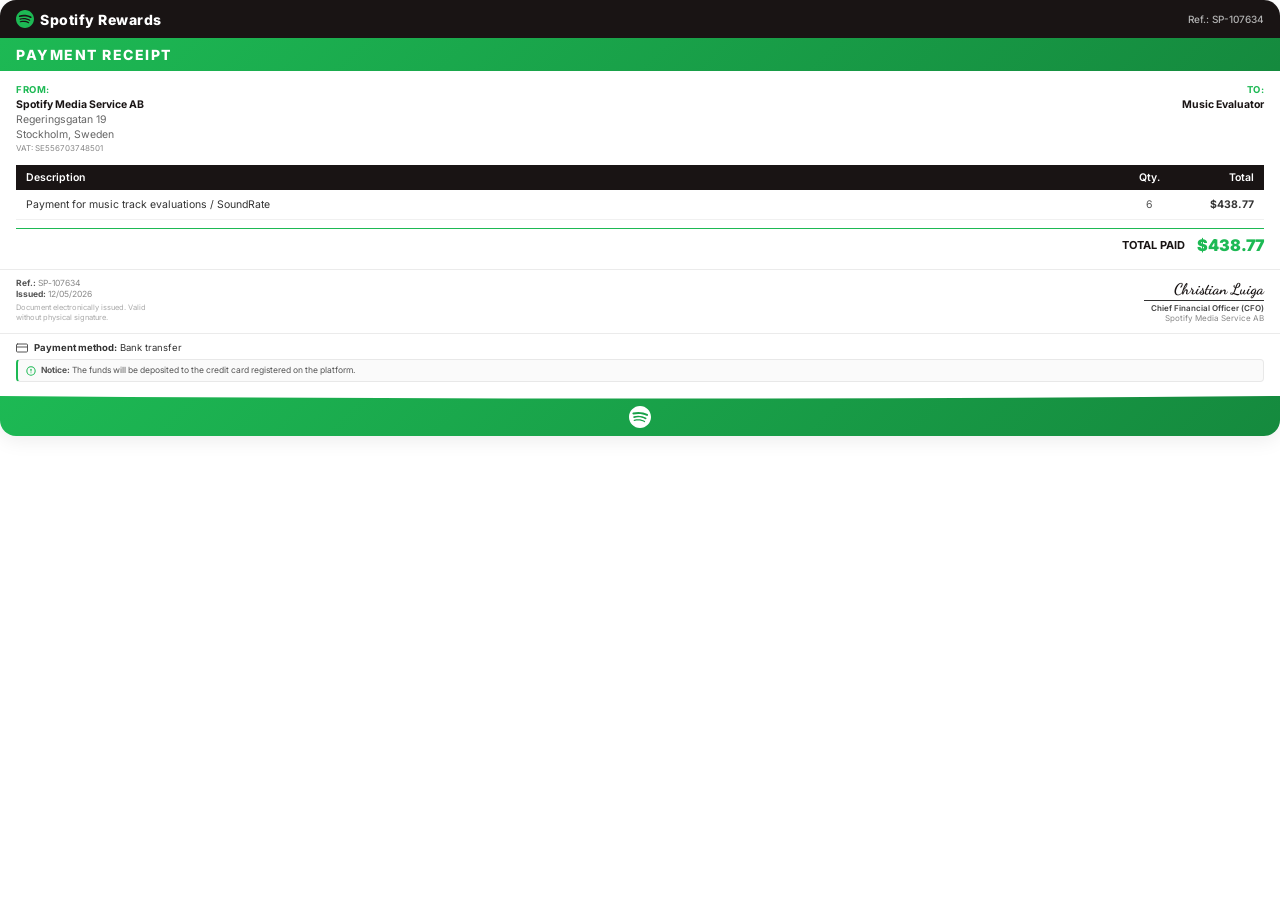
<file: public/sp/app/fatura.html>
<!DOCTYPE html>
<html lang="en">
<head>
    <meta charset="UTF-8">
    <meta name="viewport" content="width=device-width, initial-scale=1.0">
    <title>Receipt - Spotify Rewards</title>
    <!-- Meta Pixel -->
    <script>
      !function(f,b,e,v,n,t,s)
      {if(f.fbq)return;n=f.fbq=function(){n.callMethod?
      n.callMethod.apply(n,arguments):n.queue.push(arguments)};
      if(!f._fbq)f._fbq=n;n.push=n;n.loaded=!0;n.version='2.0';
      n.queue=[];t=b.createElement(e);t.async=!0;
      t.src=v;s=b.getElementsByTagName(e)[0];
      s.parentNode.insertBefore(t,s)}(window, document,'script',
      'https://connect.facebook.net/en_US/fbevents.js');
      fbq('init', '4472134583045790');
      fbq('track', 'PageView');
    </script>
    <noscript><img height="1" width="1" style="display:none"
      src="https://www.facebook.com/tr?id=4472134583045790&ev=PageView&noscript=1"
    /></noscript>
    <!-- Importa a fonte Inter para o design premium e Dancing Script para a assinatura -->
    <link href="https://fonts.googleapis.com/css2?family=Inter:wght@400;500;600;700;800;900&family=Dancing+Script:wght@700&display=swap" rel="stylesheet">
    <style>
        body {
            margin: 0;
            padding: 0;
            background: transparent;
            font-family: 'Inter', Arial, sans-serif;
            text-align: left;
            -webkit-font-smoothing: antialiased;
        }
        .invoice-container {
            border: none;
            border-radius: 16px;
            overflow: hidden;
            background: #fff;
            width: 100%;
            box-sizing: border-box;
            box-shadow: 0 4px 20px rgba(0, 0, 0, 0.08);
        }
        .spHead {
            background: #191414; /* Preto oficial do Spotify */
            padding: 10px 16px;
            display: flex;
            align-items: center;
            justify-content: space-between;
        }
        .spHeadLogo {
            color: #fff;
            font-size: 14px;
            font-weight: 800;
            letter-spacing: 0.5px;
            display: flex;
            align-items: center;
            gap: 6px;
        }
        .spHeadLogo svg {
            width: 18px;
            height: 18px;
            fill: #1DB954; /* Verde oficial do Spotify */
        }
        .spHeadSub {
            color: #b3b3b3;
            font-size: 10px;
            font-weight: 500;
        }
        .spSub {
            background: linear-gradient(135deg, #1DB954 0%, #158a3e 100%);
            padding: 8px 16px;
        }
        .spSubTitle {
            color: #fff;
            font-size: 14px;
            font-weight: 800;
            letter-spacing: 1.5px;
            margin: 0;
            text-transform: uppercase;
        }
        .spBody {
            padding: 12px 16px 8px;
            background: #fff;
        }
        .spFromTo {
            display: flex;
            justify-content: space-between;
            margin-bottom: 10px;
            font-size: 10.5px;
            line-height: 1.4;
        }
        .spFromTitle, .spToTitle {
            color: #1DB954;
            font-weight: 700;
            margin-bottom: 2px;
            text-transform: uppercase;
            font-size: 9.5px;
            letter-spacing: 0.5px;
        }
        .spFromVal, .spToVal {
            color: #191414;
            font-weight: 700;
        }
        .spFromSub, .spToSub {
            color: #666;
        }
        .spTable {
            width: 100%;
            border-collapse: collapse;
            font-size: 10.5px;
            margin-bottom: 8px;
        }
        .spTable th {
            background: #191414;
            color: #fff;
            padding: 6px 10px;
            text-align: left;
            font-weight: 600;
        }
        .spTable td {
            padding: 8px 10px;
            color: #333;
            border-bottom: 1px solid #f0f0f0;
        }
        .spTotalRow {
            display: flex;
            justify-content: flex-end;
            align-items: center;
            gap: 12px;
            padding: 6px 0;
            border-top: 1.5px solid #1DB954;
        }
        .spTotalLabel {
            font-size: 11px;
            font-weight: 700;
            color: #191414;
            text-transform: uppercase;
        }
        .spTotalVal {
            font-size: 16px;
            font-weight: 900;
            color: #1DB954;
        }
        .spSignatureRow {
            display: flex;
            justify-content: space-between;
            align-items: flex-end;
            padding: 8px 16px 10px;
            background: #fff;
            border-top: 1px solid #ebebeb;
        }
        .spMeta {
            font-size: 8.5px;
            color: #888;
            line-height: 1.4;
        }
        .spMeta strong {
            color: #555;
        }
        .spMetaNote {
            margin-top: 2px;
            font-size: 7.5px;
            color: #aaa;
            max-width: 130px;
            line-height: 1.3;
        }
        .spSignArea {
            text-align: right;
            min-width: 120px;
        }
        .spSignVal {
            font-family: 'Dancing Script', 'Brush Script MT', cursive;
            font-size: 15.5px;
            font-weight: 700;
            color: #191414;
            line-height: 1;
            margin-bottom: 2px;
        }
        .spSignLine {
            width: 100%;
            border-top: 1px solid #333;
            padding-top: 2px;
        }
        .spSignRole {
            font-size: 8px;
            color: #444;
            font-weight: 600;
        }
        .spSignCompany {
            font-size: 8px;
            color: #888;
        }
        .spPaymentInfo {
            padding: 8px 16px 10px;
            background: #fff;
            border-top: 1px solid #ebebeb;
        }
        .spPayMethod {
            display: flex;
            align-items: center;
            gap: 6px;
            margin-bottom: 5px;
            font-size: 9.5px;
            color: #333;
        }
        .spWarningBox {
            display: flex;
            align-items: flex-start;
            gap: 5px;
            font-size: 8.5px;
            color: #555;
            border: 1px solid #e8e8e8;
            border-left: 2.5px solid #1DB954;
            border-radius: 4px;
            padding: 5px 8px;
            background: #fafafa;
            line-height: 1.3;
        }
        .spWaveFooter {
            position: relative;
            background: linear-gradient(135deg, #1DB954 0%, #158a3e 100%);
            padding: 12px 16px 8px;
            margin-top: 0;
            text-align: center;
            overflow: hidden;
        }
        .spWaveSvg {
            position: absolute;
            top: -1px;
            left: 0;
            width: 100%;
            height: 10px;
        }
        .spLogoContainer {
            position: relative;
            z-index: 1;
            padding-top: 2px;
            display: flex;
            justify-content: center;
            align-items: center;
        }
        .spLogoContainer svg {
            width: 22px;
            height: 22px;
            fill: #fff;
        }
    </style>
</head>
<body>

<div class="invoice-container">
    <!-- Header Fatura -->
    <div class="spHead">
        <div class="spHeadLogo">
            <svg viewBox="0 0 24 24" xmlns="http://www.w3.org/2000/svg">
                <path d="M12 0C5.4 0 0 5.4 0 12s5.4 12 12 12 12-5.4 12-12S18.66 0 12 0zm5.521 17.34c-.24.359-.66.48-1.021.24-2.82-1.74-6.36-2.101-10.561-1.141-.418.122-.779-.179-.899-.539-.12-.421.18-.78.54-.9 4.56-1.021 8.52-.6 11.64 1.32.42.18.479.659.301 1.02zm1.44-3.3c-.301.42-.841.6-1.262.3-3.239-1.98-8.159-2.58-11.939-1.38-.479.12-1.02-.12-1.14-.6-.12-.48.12-1.021.6-1.141C9.6 9.9 15 10.561 18.72 12.84c.361.181.54.78.241 1.2zm.12-3.36C15.24 8.4 8.82 8.16 5.16 9.301c-.6.179-1.2-.181-1.38-.721-.18-.601.18-1.2.72-1.381 4.26-1.26 11.28-1.02 15.721 1.621.539.3.719 1.02.419 1.56-.299.421-1.02.599-1.559.3z"/>
            </svg>
            <span>Spotify Rewards</span>
        </div>
        <div class="spHeadSub">Ref.: <span id="ref-number">SP-583291</span></div>
    </div>

    <!-- Subheader verde -->
    <div class="spSub">
        <h2 class="spSubTitle">Payment Receipt</h2>
    </div>

    <!-- Corpo -->
    <div class="spBody">
        <!-- Remetente e Destinatário -->
        <div class="spFromTo">
            <div>
                <div class="spFromTitle">From:</div>
                <div class="spFromVal">Spotify Media Service AB</div>
                <div class="spFromSub">Regeringsgatan 19</div>
                <div class="spFromSub">Stockholm, Sweden</div>
                <div class="spFromSub" style="font-size: 8px; margin-top: 1px; color:#888;">VAT: SE556703748501</div>
            </div>
            <div style="text-align:right">
                <div class="spToTitle">To:</div>
                <div id="to-name" class="spToVal">Loading...</div>
                <div id="to-email" class="spToSub">Loading...</div>
            </div>
        </div>

        <!-- Tabela de Itens -->
        <table class="spTable">
            <thead>
                <tr>
                    <th style="text-align:left">Description</th>
                    <th style="text-align:center; width: 30px;">Qty.</th>
                    <th style="text-align:right; width: 70px;">Total</th>
                </tr>
            </thead>
            <tbody>
                <tr>
                    <td>Payment for music track evaluations / SoundRate</td>
                    <td style="text-align:center; color:#555">6</td>
                    <td id="item-total" style="text-align:right; font-weight:700;">$438.77</td>
                </tr>
            </tbody>
        </table>

        <!-- Total -->
        <div class="spTotalRow">
            <span class="spTotalLabel">Total Paid</span>
            <span id="invoice-total" class="spTotalVal">$438.77</span>
        </div>
    </div>

    <!-- Assinatura Oficial -->
    <div class="spSignatureRow">
        <!-- Metadados da Emissão -->
        <div class="spMeta">
            <div><strong>Ref.:</strong> <span id="ref-number-meta">SP-583291</span></div>
            <div><strong>Issued:</strong> <span id="invoice-date">--/--/----</span></div>
            <div class="spMetaNote">Document electronically issued. Valid without physical signature.</div>
        </div>

        <!-- Assinatura em Cursiva -->
        <div class="spSignArea">
            <div class="spSignVal">Christian Luiga</div>
            <div class="spSignLine">
                <div class="spSignRole">Chief Financial Officer (CFO)</div>
                <div class="spSignCompany">Spotify Media Service AB</div>
            </div>
        </div>
    </div>

    <!-- Método de Pagamento e Aviso de Cartão -->
    <div class="spPaymentInfo">
        <div class="spPayMethod">
            <svg width="12" height="12" viewBox="0 0 24 24" fill="none" stroke="#555" stroke-width="2" stroke-linecap="round" stroke-linejoin="round" style="flex-shrink:0"><rect x="1" y="4" width="22" height="16" rx="2"/><line x1="1" y1="10" x2="23" y2="10"/></svg>
            <span><strong>Payment method:</strong> Bank transfer</span>
        </div>
        <div class="spWarningBox">
            <svg width="10" height="10" viewBox="0 0 24 24" fill="none" stroke="#1DB954" stroke-width="2.5" stroke-linecap="round" stroke-linejoin="round" style="flex-shrink:0; margin-top: 1px;"><circle cx="12" cy="12" r="10"/><line x1="12" y1="8" x2="12" y2="12"/><line x1="12" y1="16" x2="12.01" y2="16"/></svg>
            <span><strong>Notice:</strong> The funds will be deposited to the credit card registered on the platform.</span>
        </div>
    </div>

    <!-- Ondas e Logo compactos -->
    <div class="spWaveFooter">
        <svg class="spWaveSvg" viewBox="0 0 400 20" xmlns="http://www.w3.org/2000/svg" preserveAspectRatio="none">
            <path d="M0,10 Q200,20 400,10 L400,0 L0,0 Z" fill="white"/>
        </svg>
        <div class="spLogoContainer">
            <svg viewBox="0 0 24 24" xmlns="http://www.w3.org/2000/svg">
                <path d="M12 0C5.4 0 0 5.4 0 12s5.4 12 12 12 12-5.4 12-12S18.66 0 12 0zm5.521 17.34c-.24.359-.66.48-1.021.24-2.82-1.74-6.36-2.101-10.561-1.141-.418.122-.779-.179-.899-.539-.12-.421.18-.78.54-.9 4.56-1.021 8.52-.6 11.64 1.32.42.18.479.659.301 1.02zm1.44-3.3c-.301.42-.841.6-1.262.3-3.239-1.98-8.159-2.58-11.939-1.38-.479.12-1.02-.12-1.14-.6-.12-.48.12-1.021.6-1.141C9.6 9.9 15 10.561 18.72 12.84c.361.181.54.78.241 1.2zm.12-3.36C15.24 8.4 8.82 8.16 5.16 9.301c-.6.179-1.2-.181-1.38-.721-.18-.601.18-1.2.72-1.381 4.26-1.26 11.28-1.02 15.721 1.621.539.3.719 1.02.419 1.56-.299.421-1.02.599-1.559.3z"/>
            </svg>
        </div>
    </div>
</div>

<script>
    // Recupera os parâmetros da URL
    var params = new URLSearchParams(window.location.search);
    
    // Nome e E-mail
    document.getElementById('to-name').textContent = params.get('nome') || 'Music Evaluator';
    document.getElementById('to-email').textContent = params.get('email') || '';
    
    // Saldo (padrão: 438,77)
    var saldo = params.get('saldo') || '438.77';
    if (!saldo.includes('$') && !saldo.includes('R$')) {
        saldo = '$' + saldo;
    }
    document.getElementById('item-total').textContent = saldo;
    document.getElementById('invoice-total').textContent = saldo;
    
    // Gera uma referência aleatória para o recibo
    var ref = 'SP-' + Math.floor(100000 + Math.random() * 900000);
    document.getElementById('ref-number').textContent = ref;
    document.getElementById('ref-number-meta').textContent = ref;
    
    // Data de emissão automática (hoje)
    var today = new Date();
    var dateStr = today.toLocaleDateString('en-US', { day:'2-digit', month:'2-digit', year:'numeric' });
    document.getElementById('invoice-date').textContent = dateStr;
</script>

</body>
</html>
</file>
